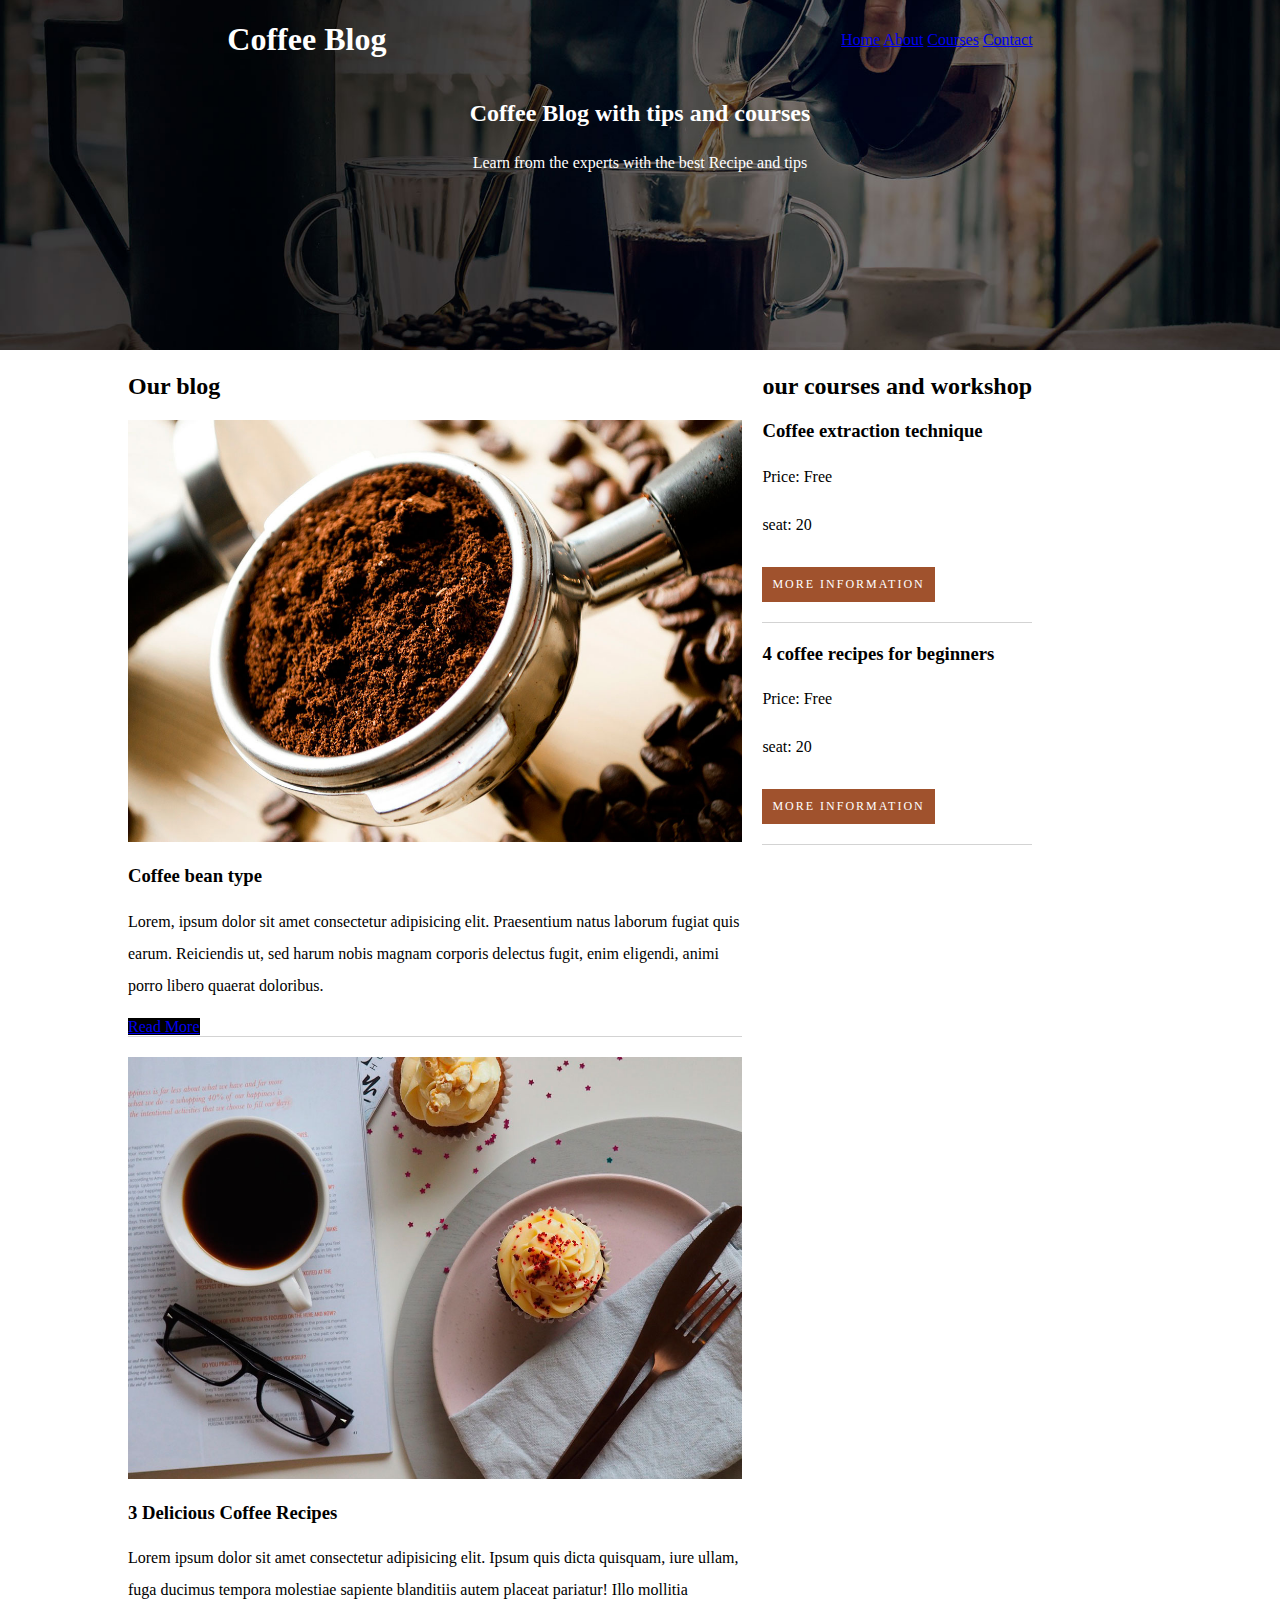
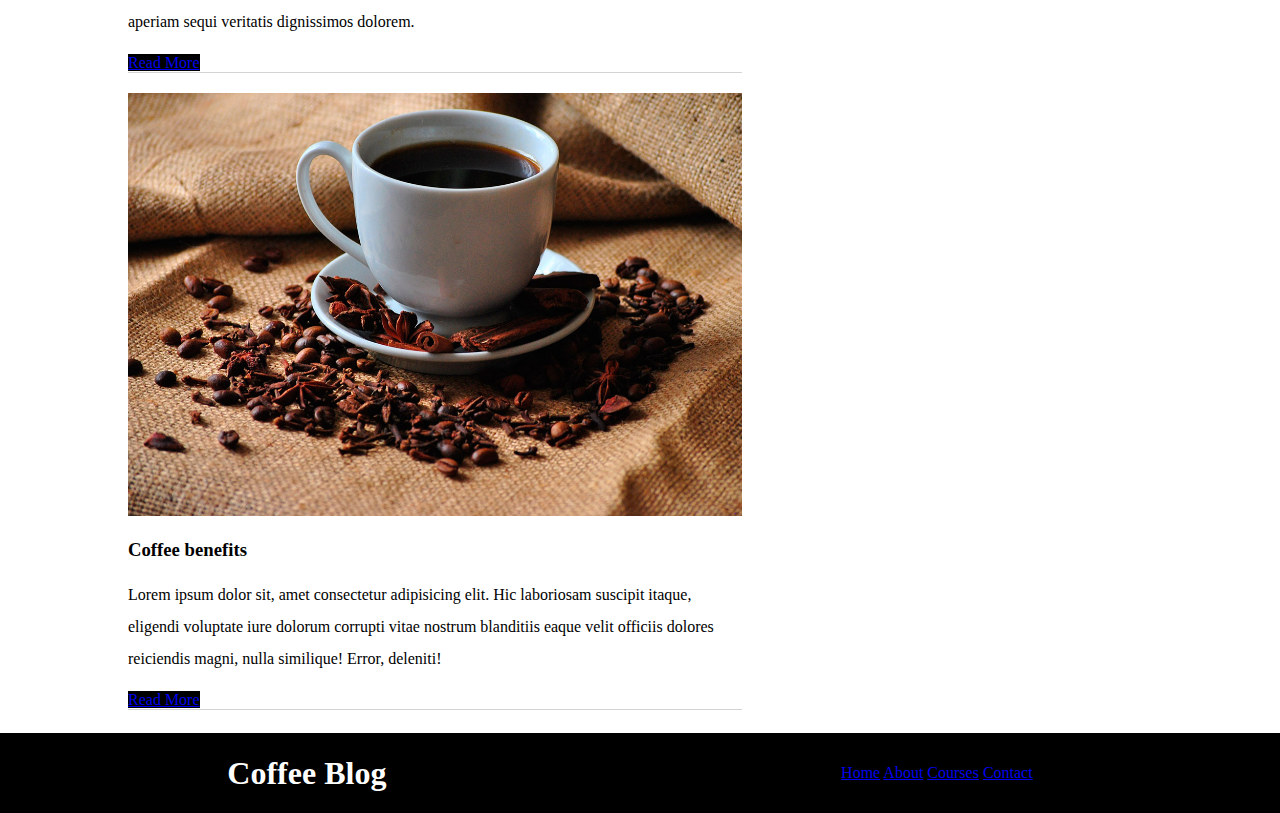
<file: Coffee Blog/index.html>
<!DOCTYPE html>
<html lang="en">
<head>
    <meta charset="UTF-8">
    <meta name="viewport" content="width=device-width, initial-scale=1.0">
    <title>Document</title>
    <link rel="stylesheet" href="mystyles.css">
    
</head>
<body>
    <header>
        <main class="site-header"> 
            <div class="menu-bar">
                <h1> Coffee Blog</h1>
                <nav class="menu">
                    <a href="index.html">Home</a>
                    <a href="about.html">About</a>
                    <a href="courses.html">Courses</a>
                    <a href="contact.html">Contact</a>
                </nav>
            </div>
            <h2>Coffee Blog with tips and courses</h2>
            <p>Learn from the experts with the best Recipe and tips</p>
        </header>
        <main class="container main-flex">
            <Section class="blog-container"> 
                
                <h2>Our blog</h2>
                <div class="bottom-line"><!--blog1-->
                    <img src="./img/blog1.jpg" alt="">
                    <h3> Coffee bean type</h3>
                    <p>Lorem, ipsum dolor sit amet consectetur adipisicing elit. Praesentium natus laborum fugiat quis earum. Reiciendis ut, sed harum nobis magnam corporis delectus fugit, enim eligendi, animi porro libero quaerat doloribus.</p>
                    <a class="btn-more" href="#">Read More</a>
                </div>
                <div class="bottom-line"><!--blog2-->
                    <img src="./img/blog2.jpg" alt="">
                    <h3>3 Delicious Coffee Recipes</h3>
                    <p>Lorem ipsum dolor sit amet consectetur adipisicing elit. Ipsum quis dicta quisquam, iure ullam, fuga ducimus tempora molestiae sapiente blanditiis autem placeat pariatur! Illo mollitia aperiam sequi veritatis dignissimos dolorem.</p>
                    <a class="btn-more" href="#">Read More</a>
                </div>
                <div class="bottom-line"><!--blog3-->
                    <img src="./img/blog3.jpg" alt="">
                    <h3>Coffee benefits</h3>
                    <p>Lorem ipsum dolor sit, amet consectetur adipisicing elit. Hic laboriosam suscipit itaque, eligendi voluptate iure dolorum corrupti vitae nostrum blanditiis eaque velit officiis dolores reiciendis magni, nulla similique! Error, deleniti!</p>
                    <a class="btn-more" href="#">Read More</a>
                </div>
            </section><!--.blog-container-->
       <section class="courses-container">
        <h2>our courses and workshop</h2>
        <div class="bottom-line">
            <h3>Coffee extraction technique</h3>
            <p>Price: Free</p>
            <p>seat: 20</p>
            <a class="btn btn-info" href="#">More information</a>
            </div>
            <div class="bottom-line">
                <h3>4 coffee recipes for beginners</h3>
                <p> Price: Free</p>
                <p>seat: 20</p>
                <a class="btn btn-info" href="#">More Information</a>
            </div>
       </section><!--.course-container-->

    </main>
    <footer class="site-footer">
        <div class="menu-bar">

            <h1> Coffee Blog</h1>
            <nav class="menu">
                <a href="index.html">Home</a>
                <a href="about.html">About</a>
                <a href="courses.html">Courses</a>
                <a href="contact.html">Contact</a>
                </nav>
            </div>
    </footer>    
</body> 
</html>
</file>
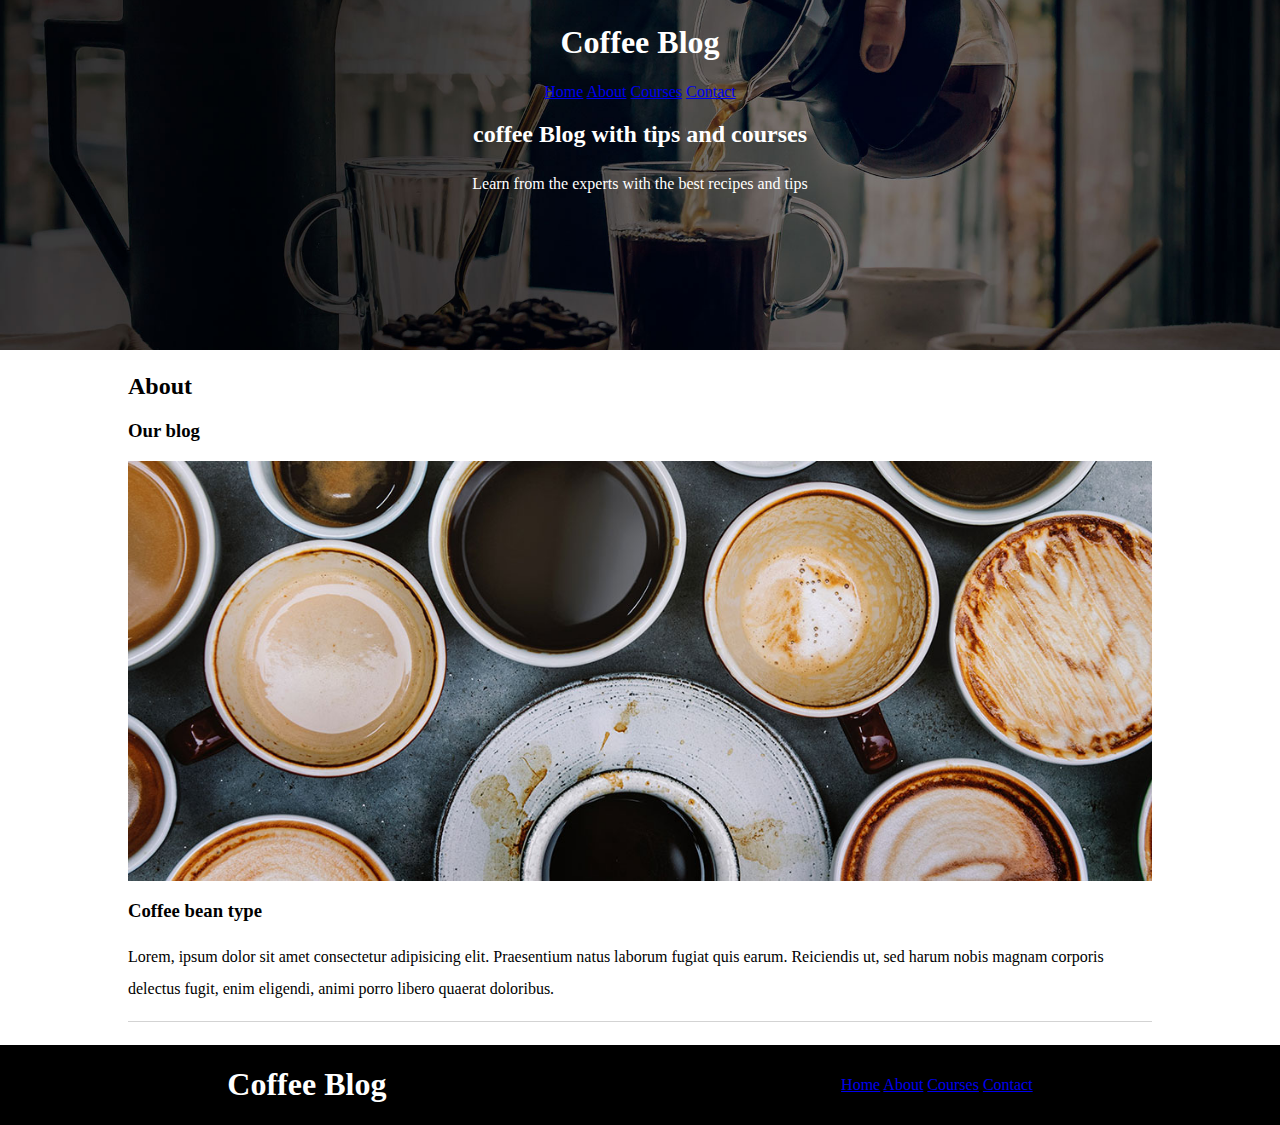
<file: Coffee Blog/about.html>
<html lang="en">
<head>
    <meta charset="UTF-8">
    <meta name="viewport" content="width=device-width, initial-scale=1.0">
    <title>Document</title>
    <link rel="stylesheet" href="mystyles.css">
<body>
    <header class="site-header">
        <main class="container"> 
        <h1> Coffee Blog</h1>
        <nav>
            <a href="index.html">Home</a>
            <a href="about.html">About</a>
            <a href="courses.html">Courses</a>
            <a href="contact.html">Contact</a>
        </nav>
        <h2>coffee Blog with tips and courses</h2>
        <p> Learn from the experts with the best recipes and tips</p>
    </header>
    <main class="container">
        <h2>About</h2>
        <h3>Our blog</h3>
        <div class="bottom-line"><!--blog1-->
            <img src="./img/contact.jpg" alt="">
            <h3> Coffee bean type</h3>
            <p>Lorem, ipsum dolor sit amet consectetur adipisicing elit. Praesentium natus laborum fugiat quis earum. Reiciendis ut, sed harum nobis magnam corporis delectus fugit, enim eligendi, animi porro libero quaerat doloribus.
    </main>
    <footer class="site-footer">
        <div class="menu-bar">

            <h1> Coffee Blog</h1>
            <nav class="menu">
                <a href="index.html">Home</a>
                <a href="about.html">About</a>
                <a href="courses.html">Courses</a>
                <a href="contact.html">Contact</a>
                </nav>
            </div>
        
       </body>
                
</html>
</file>
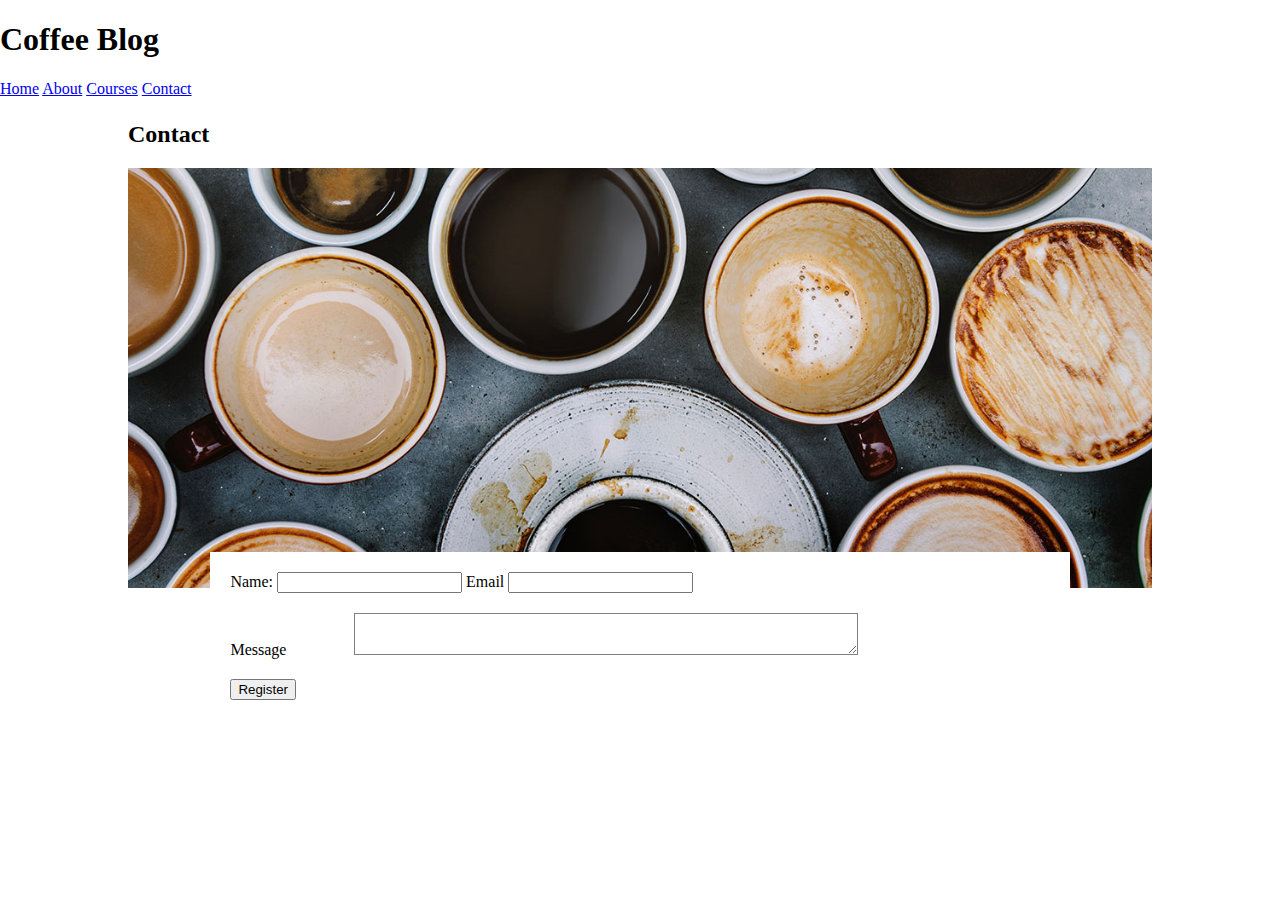
<file: Coffee Blog/contact.html>
<!DOCTYPE html>
<html lang="en">
<head> 
    <meta charset="UTF-8">
    <meta name="viewport" content="width=device-width, initial-scale=1.0">
    <title>Document</title>
    <link rel="stylesheet" href="mystyles.css">
    
</head>
<body>
    <header class="secondary-header">
        <div class="menu-">
        <h1> Coffee Blog</h1>
        <nav class="menu">
            <a href="index.html">Home</a>
            <a href="about.html">About</a>
            <a href="courses.html">Courses</a>
            <a href="contact.html">Contact</a>
        </nav>
    </div>
    <header>
        <main class="container">
            <h2>Contact</h2>
            
            <div class="contact-container">
                <div class="contact-img">
                    <img src="./img/contact.jpg" alt="this is alternative text">
                </div>
                <div class="contact-form container"> <!--create the form-->
                    <div class="input-contol">
                        <label> Name:</label>
                        <input type="text>"
                    
                    
                    <div class="input-control">
                        <label>Email</label>
                        <input type="email">
                    </div>
                    <div class="input-control">
                        <label>Message</label>
                        <textarea></textarea>
                        
                    </div>
                    <div>
                        <button>Register</button>
                    </div>
                    
                    
                    
                    
                    
        
                    
            
                
                    </html>
</file>
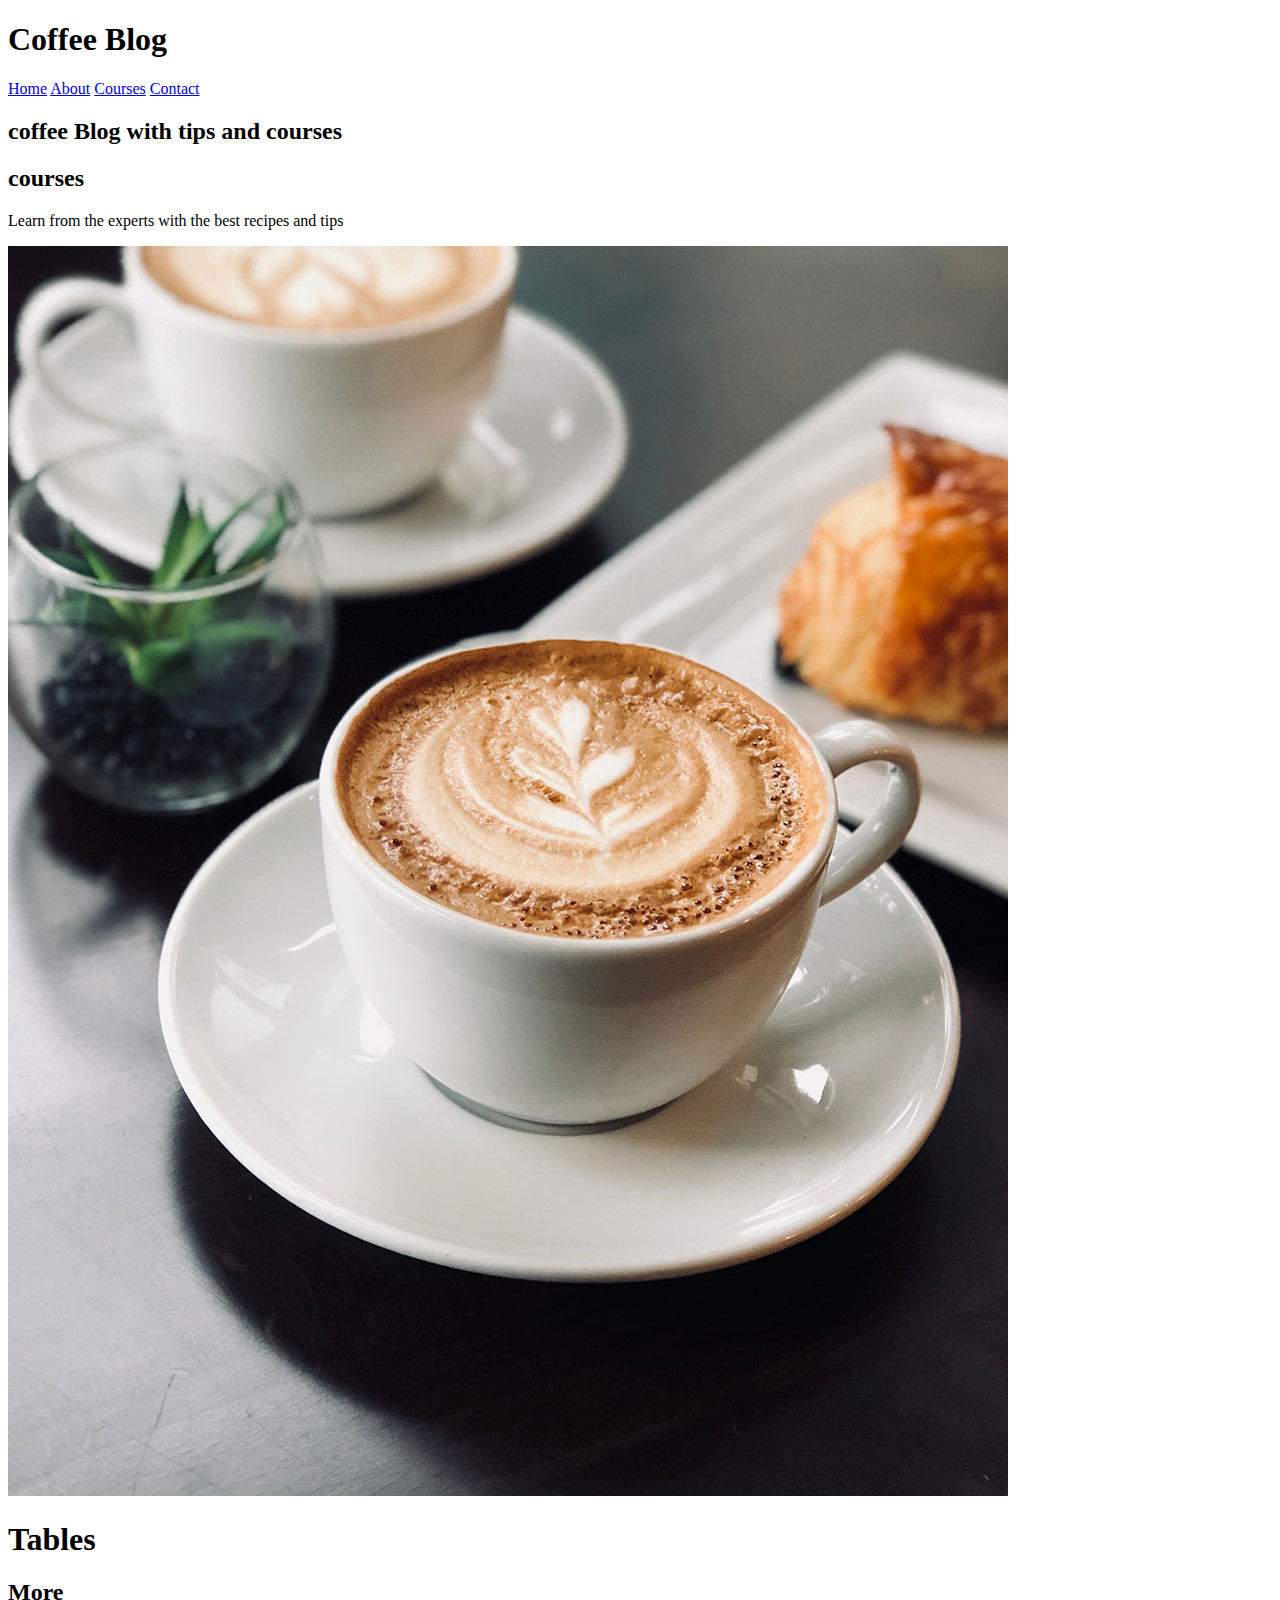
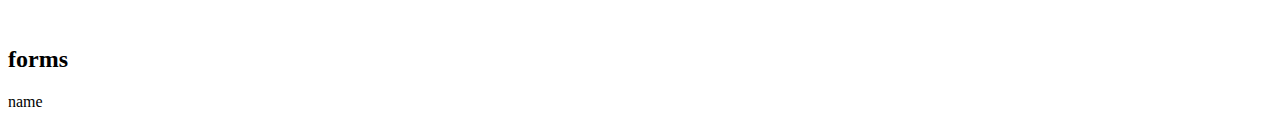
<file: Coffee Blog/courses.html>
<!DOCTYPE html>
<html lang="en">
    <head>
        
        <header class="secondary-header">
            <div class="menu-bar">
                
                <h1> Coffee Blog</h1>
                <nav>
                    <a href="index.html">Home</a>
                    <a href="about.html">About</a>
                    <a href="courses.html">Courses</a>
                    <a href="contact.html">Contact</a>
                </nav>
                <h2>coffee Blog with tips and courses</h2>
                <h2>courses</h2>
                <p> Learn from the experts with the best recipes and tips</p>
            </div>
            <div class="contact-container">
                <div class="contact-img">
                    <img src="./img/course2.jpg" alt="this is alternative text">
                </div>
                <div class="contact-form container"> <!--create the form-->
                    <div class="input-contol">
                        <style>
                            table{
                                border-collapse: collapse;
                            }
                            td,th{
                                border: 1px solid black;
                                width: 120px;
                                text-align: center;
                            }
                            .input-control{
                                margin-bottom: 10px;
                            }
                            .form-container{
                                background-color: antiquewhite;
                                width: 50%;
                                padding: 20px;
                                border-radius: 10px;
                            }
                            </style>
                            </head>
        <body>
            <h1> Tables</h1>
            <h2>More</h2>
            <table></table>
            <h2>forms</h2>
            <div class="form-container>"
                <div class="input-contol>"
                    <label>name</label>
        
        </body>
        
                        
                          
                
</html>
</file>
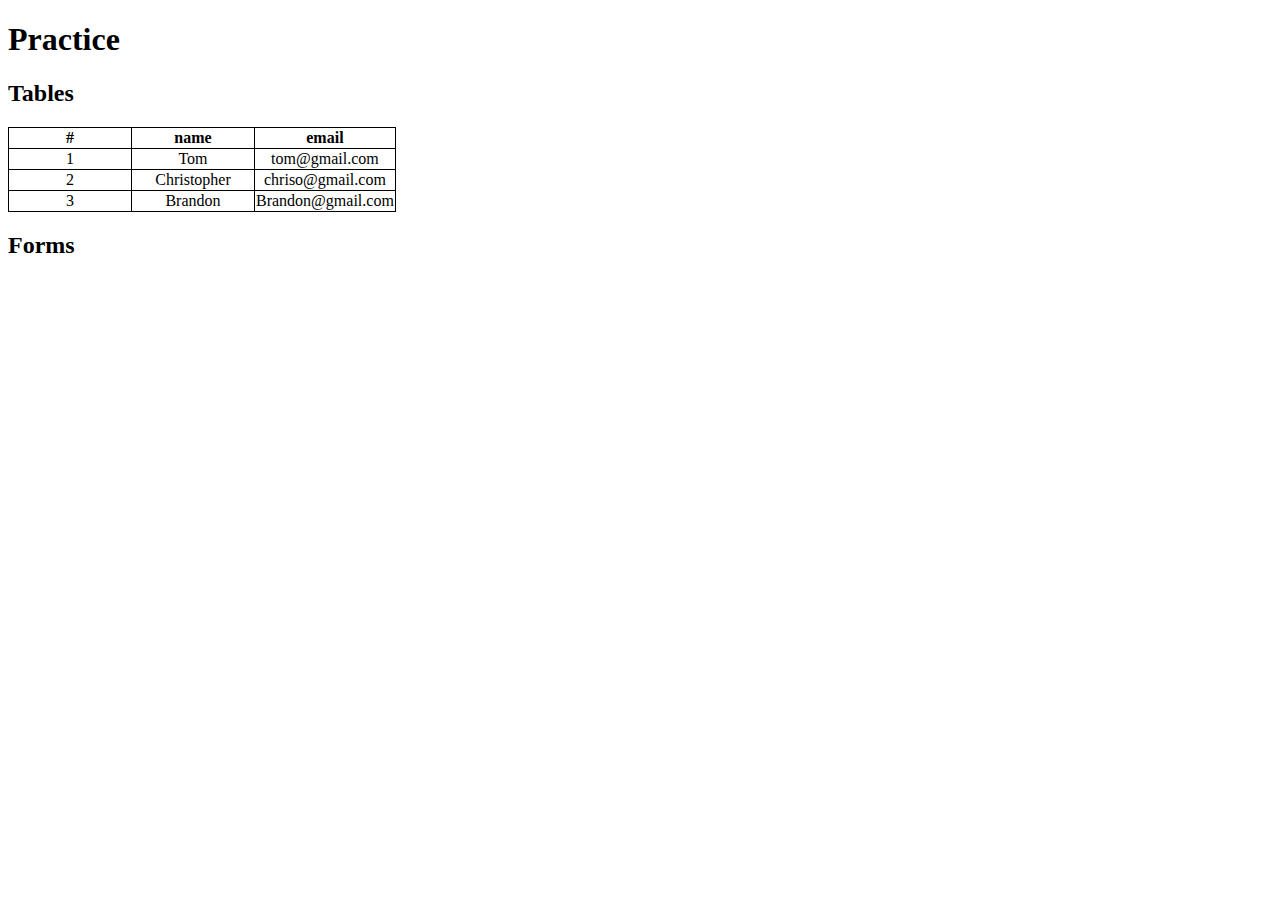
<file: Coffee Blog/practice.html>
<!DOCTYPE html>
<html lang="en">
<head>
    <meta charset="UTF-8">
    <meta name="viewport" content="width=device-width, initial-scale=1.0">
    <title>Document</title>
    <style>
        table{
            border-collapse: collapse;
        }
        td,th{
            border: 1px solid black;
            width: 120px;
            text-align: center;
        }
        .input-control{
            margin-bottom: 10px;
        }
        .form-container{
            background-color: lightgray;
            width: 50%;
            padding: 20px;
            border-radius: 10px;
        }
    </style>
    <head>
        <body>
            <h1>Practice</h1>
            <h2> Tables</h2>
            <table>
                <thread>
                    <tr>
                        <th>#</th>
                        <th> name </th>
                        <th> email</th>
                    </tr>
                </thread>
                <tbody>
                    <tr>
                        <td>1</td>
                        <td>Tom</td>
                        <td>tom@gmail.com</td>
                    </tr>
                    <tr>
                        <td>2</td>
                        <td>Christopher</td>
                        <td>chriso@gmail.com</td>
                    </tr>
                    <tr>
                        <td>3</td>
                        <td> Brandon</td>
                        <td>Brandon@gmail.com</td>
                    </tr>
                </tbody>
            </table>
            <h2>Forms</h2>
        </body>
    </head>
</file>
<file: Coffee Blog/mystyles.css>
/*global*/
html,body{
    margin: 0;
    padding: 0;
}
body{
    font-family: Arial, 
}
img{
    max-width: 100%;
}
p{
    line-height: 2;
}
/*utilities*/
.container{
    width: 80%;
    padding: 3px;
    margin-left: auto;
    margin-right: auto;
}
.btn{
    display: inline-block;
    color: white;
    padding: 10px;
    margin-top: 10px;
    margin-bottom: 20px;
    text-transform: uppercase;
    text-decoration: none;
    letter-spacing: 2px;
    font-size: 12px;
    border: none;
}
.btn-more{
background-color: black;

}
.btn-info{
    background-color: sienna;
    
}
.bottom-line{
    border-bottom: 1px solid lightgray;
    margin-bottom: 20px;
}

/*header*/
.menu-bar{
    display: flex;
    flex-direction: row;
    justify-content: space-around;/*horizontally*/
    align-items: center;/*vertical*/
}
.site-header{
    background-image: url(./img/banner.jpg);
    background-position: center center;
    background-size: cover;
    color:  white;
    height: 350px;
    text-align: center;
}
.menu{
    color: white;
    text-decoration: none;
    margin-right: 20px;
}
/*main*/
.main-flex{
    display: flex;
}
.blog-container{
    width: 60%;
    margin-right: 20px;
}
.course-container{
    width: 40%;
}
/*blog*/
/*footer*/
.site-footer{
    background-color: black;
    color: white
   
}
/*contact*/
.contact-container{
display: flex;
flex-direction: column ;
}
.contact-form{
    background-color: white;
    padding: 20px;
    margin-top: -40px;

}
.input-control{
margin-bottom: 20px;
}
.input-control label{
display:inline-block;
width: 120px;
}
.input-control input,
.input-control textarea{
width: 60%;
padding: 5px;
border: 1px solid grey;
}
</file>
